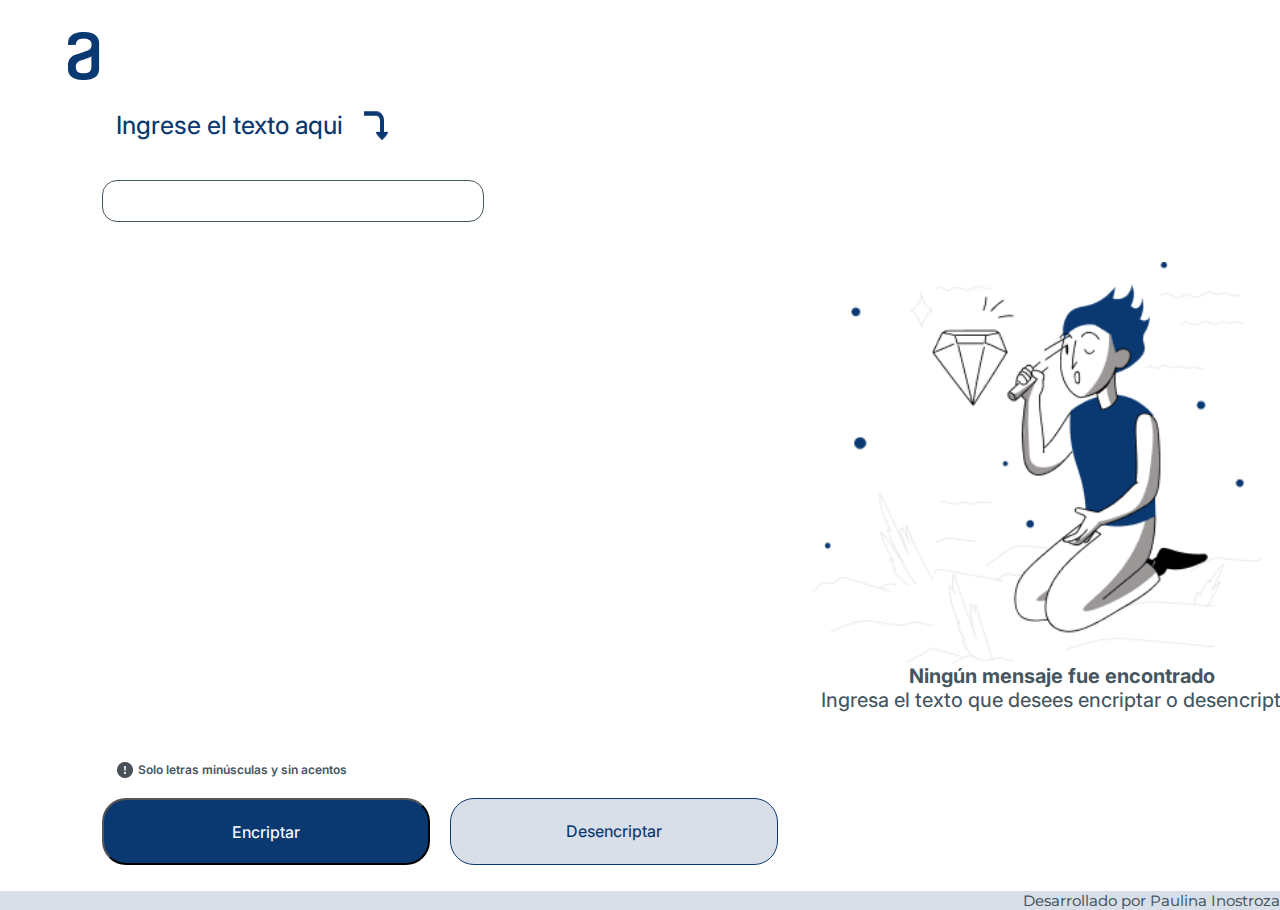
<file: index.html>
<!DOCTYPE html>
<html lang="es">
  <head>
    <meta charset="UTF-8" />
    <meta http-equiv="X-UA-Compatible" content="IE=edge" />
    <meta name="viewport" content="width=device-width, initial-scale=1.0" />
    <title>Proyecto Challege</title>
    <link rel="stylesheet" href="./styles/styles.css" />
  </head>
  <body>
    <header class="header">
      <nav class="header_contenido">
        <img class="presentacion_logo" src="./Img/Logo.png" alt="Logo" />
      </nav>
    </header>
    <main class="encriptador">
      <section class="encriptador_contenido">
        <h1 class="encriptador_contenido_titulo">Ingrese el texto aqui<img src="./Img/icon_flecha.png" /></h1>
        <input id="palabraUsuario" type="text" class="encriptador_contenido_input" />
        <div class="encriptador_contenido_contenido">
          <img class="encriptador_imagen" src="./Img/Vector.png" alt="Imagen" />
          <label class="encriptador_contenido_contenido_cometario1">Ningún mensaje fue encontrado</label>
          <label class="encriptador_contenido_contenido_cometario2">Ingresa el texto que desees encriptar o desencriptar.</label>
        </div>
        <div class="encriptador_contenido_botones">
          <label class="encriptador_contenido_botones_cometario"><img src="./Img/circle-fill.png" />Solo letras minúsculas y sin acentos</label>
          <div class="encriptador_botones">
            <button onclick="encriptar()" class="encriptador_contenido_boton_encriptar" id="encriptar">Encriptar</button>
            <button onclick="desencriptar()" class="encriptador_contenido_boton_desencriptar" id="desencriptar">Desencriptar</button>
          </div>
        </div>
      </section>
    </main>
    <script src="app.js" defer></script>
    <footer class="footer">
      <label>Desarrollado por Paulina Inostroza</label>
    </footer>
  </body>
</html>
</file>
<file: styles/styles.css>
@import url('https://fonts.googleapis.com/css2?family=Inter:ital,opsz,wght@0,14..32,100..900;1,14..32,100..900&display=swap');
@import url('https://fonts.googleapis.com/css2?family=Krona+One&family=Montserrat:ital,wght@0,100..900;1,100..900&display=swap');



:root{
    --color-primario:black;
    --color-secundario:#45565F;
    --color-terciario:#0A3871;
    --color-boton:#D8DFE8;

    --fuente-inter:'Inter', sans serif;
    --fuente-krona:'Krona One',sans serif;
}
* {
    padding: 0;
    margin:0;
}
body{
    box-sizing: border-box;
}
.header{
    padding: 2em 0em 0em 1.5em;
}

.encriptador {
    display: flex;
    align-items: center;
    padding:2% 8%;
    justify-content: space-between;
}
.encriptador_contenido{
    width: 30%;
    display: flex;
    flex-direction: column;
    gap: 40px;
}
.encriptador_contenido_titulo{
    width: 300px;
    font-family:var(--fuente-inter);
    font-size: 25px;
    font-weight: 450;
    color: var(--color-terciario);
    display: flex;
    justify-content:center;
   
    gap:20px;


}
.encriptador_contenido_input{
    width: 380px;
    height: 40px;
    border: 1px solid ;
    border-color: var(--color-secundario);
    border-radius: 15px;
    overflow: scroll;


}
.encriptador_contenido_contenido{
    width: 500px;
    padding: 0% 0% 0% 220%;
    text-align: center;
    display: flex;
    flex-direction: column;
    
    
}
.encriptador_imagen{
    width:450px;

}
.encriptador_contenido_contenido_cometario1{
    font-family:var(--fuente-inter);
    font-size: 1.25rem;
    font-weight: 700;
    color: var(--color-secundario);
}
.encriptador_contenido_contenido_cometario2{
    font-family:var(--fuente-inter);
    font-size: 1.25rem;
    font-weight: 450;
    color: var(--color-secundario);
}
.encriptador_contenido_botones{
    width: 680px;
    padding: 0% 0% 0% 0%;
    display: flex;
    flex-direction:column;
    gap: 10px;
    justify-content: center;
    
}
.encriptador_contenido_botones_cometario{
    width: 240px;
    font-family:var(--fuente-inter);
    font-size: 12px;
    font-weight: 600;
    color: var(--color-secundario); 
    padding:10px;
    display: flex;
    justify-content: center;
    gap:5px;

}
.encriptador_botones{
    display: flex;
    flex-direction:row;
    gap: 20px;
    
}
.encriptador_contenido_boton_encriptar{
    width: 328px;
    text-align: center;
    padding:21.5px 0 ;
    border-radius: 24px;
    font-family: "Inter" , sans-serif;
    font-size: 16px;
    font-weight: 450;
    text-decoration: none;
    background-color: var(--color-terciario);
    color:white;
    display: flex;
    justify-content: center;
    gap:10px;
}
.encriptador_contenido_boton_encriptar:hover{
   background-color:#062a57;
}

.encriptador_contenido_boton_desencriptar{
    width: 328px;
    text-align: center;
    padding:21.5px 0 ;
    border-radius: 24px;
    font-family: "Inter" , sans-serif;
    font-size: 16px;
    font-weight: 450;
    text-decoration: none;
    background-color: var(--color-boton);
    border-color: var(--color-terciario);
    border:  1px solid;
    color:var(--color-terciario);
    display: flex;
    justify-content: center;
    gap:10px;
}
.encriptador_contenido_boton_desencriptar:hover{
    background-color:#d0d2d4;
 }
.footer{
    
    width: auto;
    text-align: right;
    background-color: var(--color-boton);
    color:var(--color-secundario);
    font-family: "Montserrat", sans-serif;
    font-size: 15px;
    font-weight: 450;
}
@media(max-width:770px){
.encriptador_imagen{
    display: none;
}
.encriptador_contenido_contenido{
  position: relative;
  top: 500px;
  padding: 0% 0% 0% 30%;  
}
.encriptador_contenido_input{
    width: 650px;
    height: 50px;
    border: 1px solid ;
    border-color: var(--color-secundario);
    border-radius: 15px;
    border-color: #45565F;
}
.encriptador_contenido{
    display: flex;
    justify-content: center;
    flex-direction: column;
    
}
.encriptador_contenido_botones{
    display: flex;
    position: relative;
    top: 250px;
    
}
.footer{
    position: relative;
  top: 680px;
  padding: 0% 0% 0% 30%;  
}
}
@media(max-width:375px){
    .encriptador_imagen{
        display: none;
    }

    .encriptador_contenido_input{
        width: 320px;
        height: 150px;
        border: 1px solid ;
        border-color: var(--color-secundario);
        border-radius: 15px;
        border-color: #45565F;
    }
    .encriptador_contenido_contenido{
        position: relative;
        top:550px;
        width: 280px;
    }
    .encriptador_contenido_contenido_cometario1{
        font-size: 1rem;

    }
    .encriptador_contenido_contenido_cometario2{
        font-size: 1rem;

    }
    .encriptador_botones{
        width:330px;
    }
    .footer{
        position: relative;
      top: 1200px;
      padding: 0% 0% 0% 30%;  
    }
    
    }
</file>
